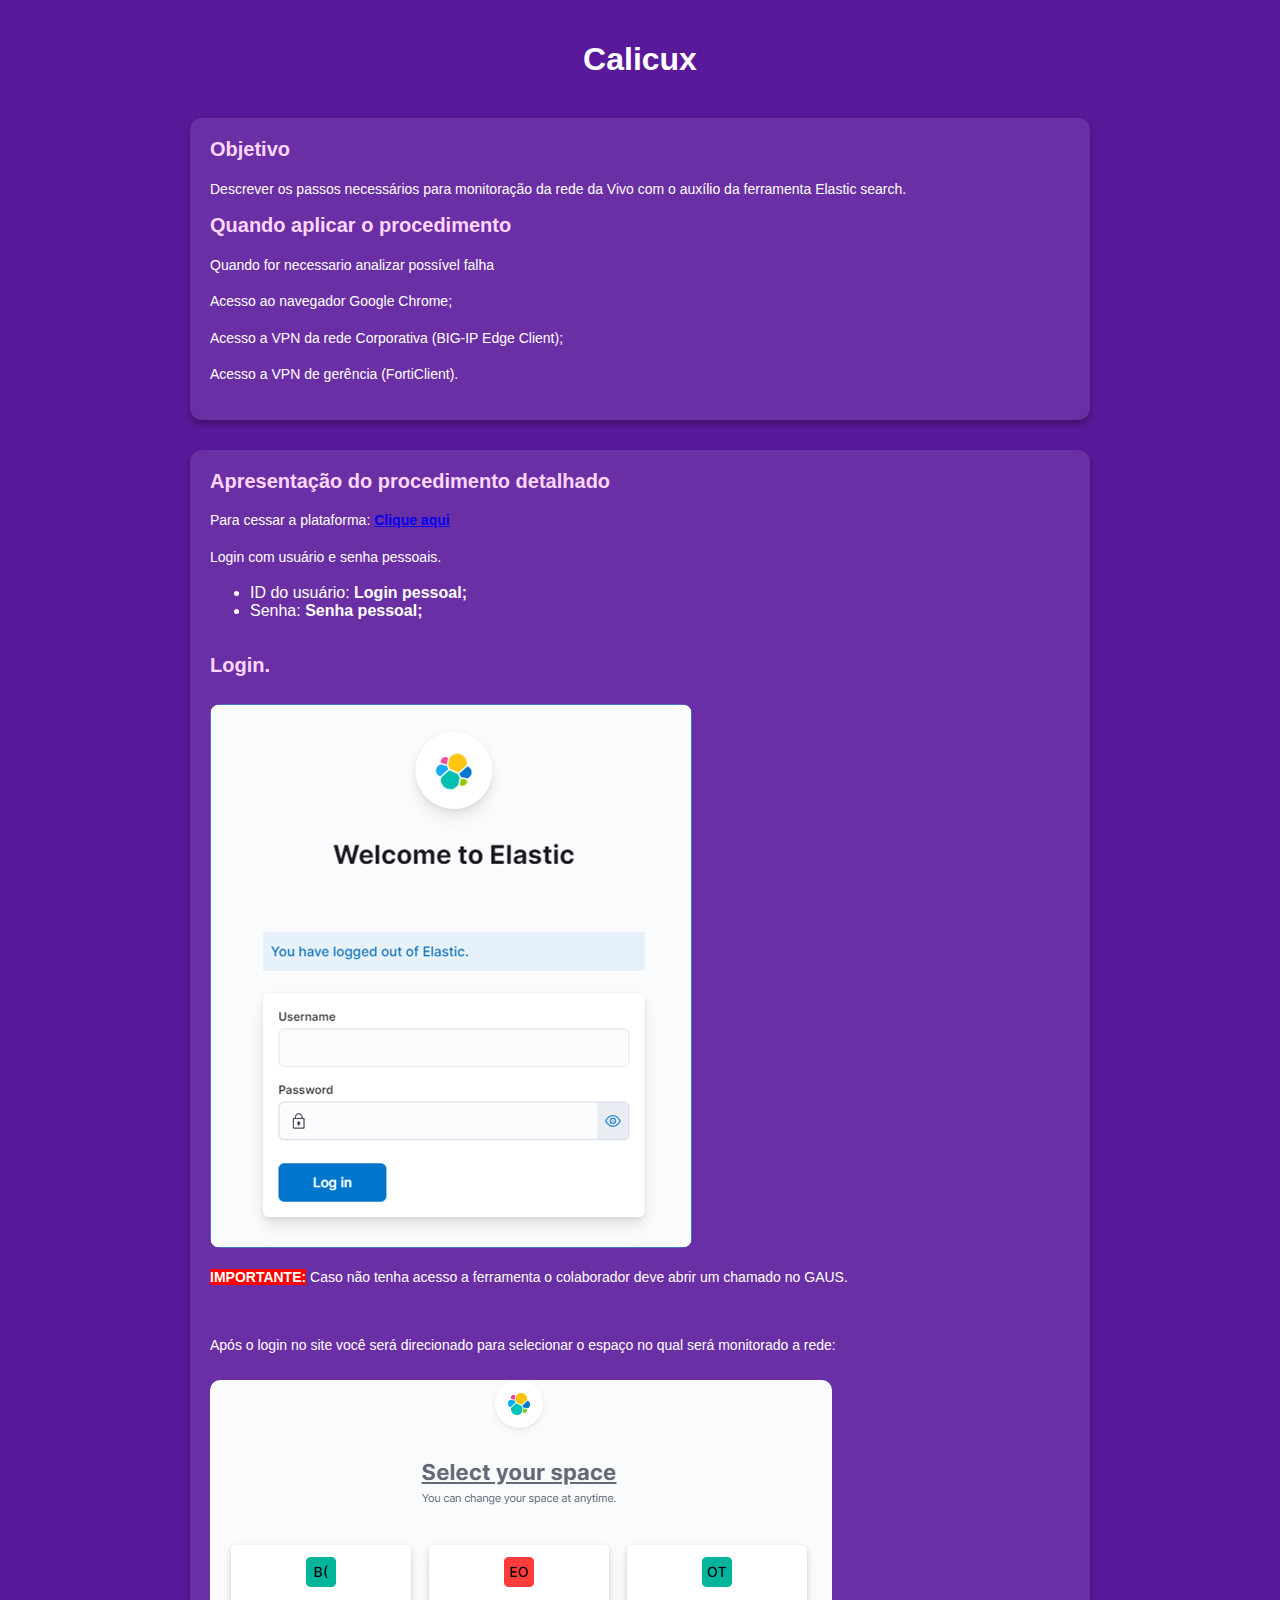
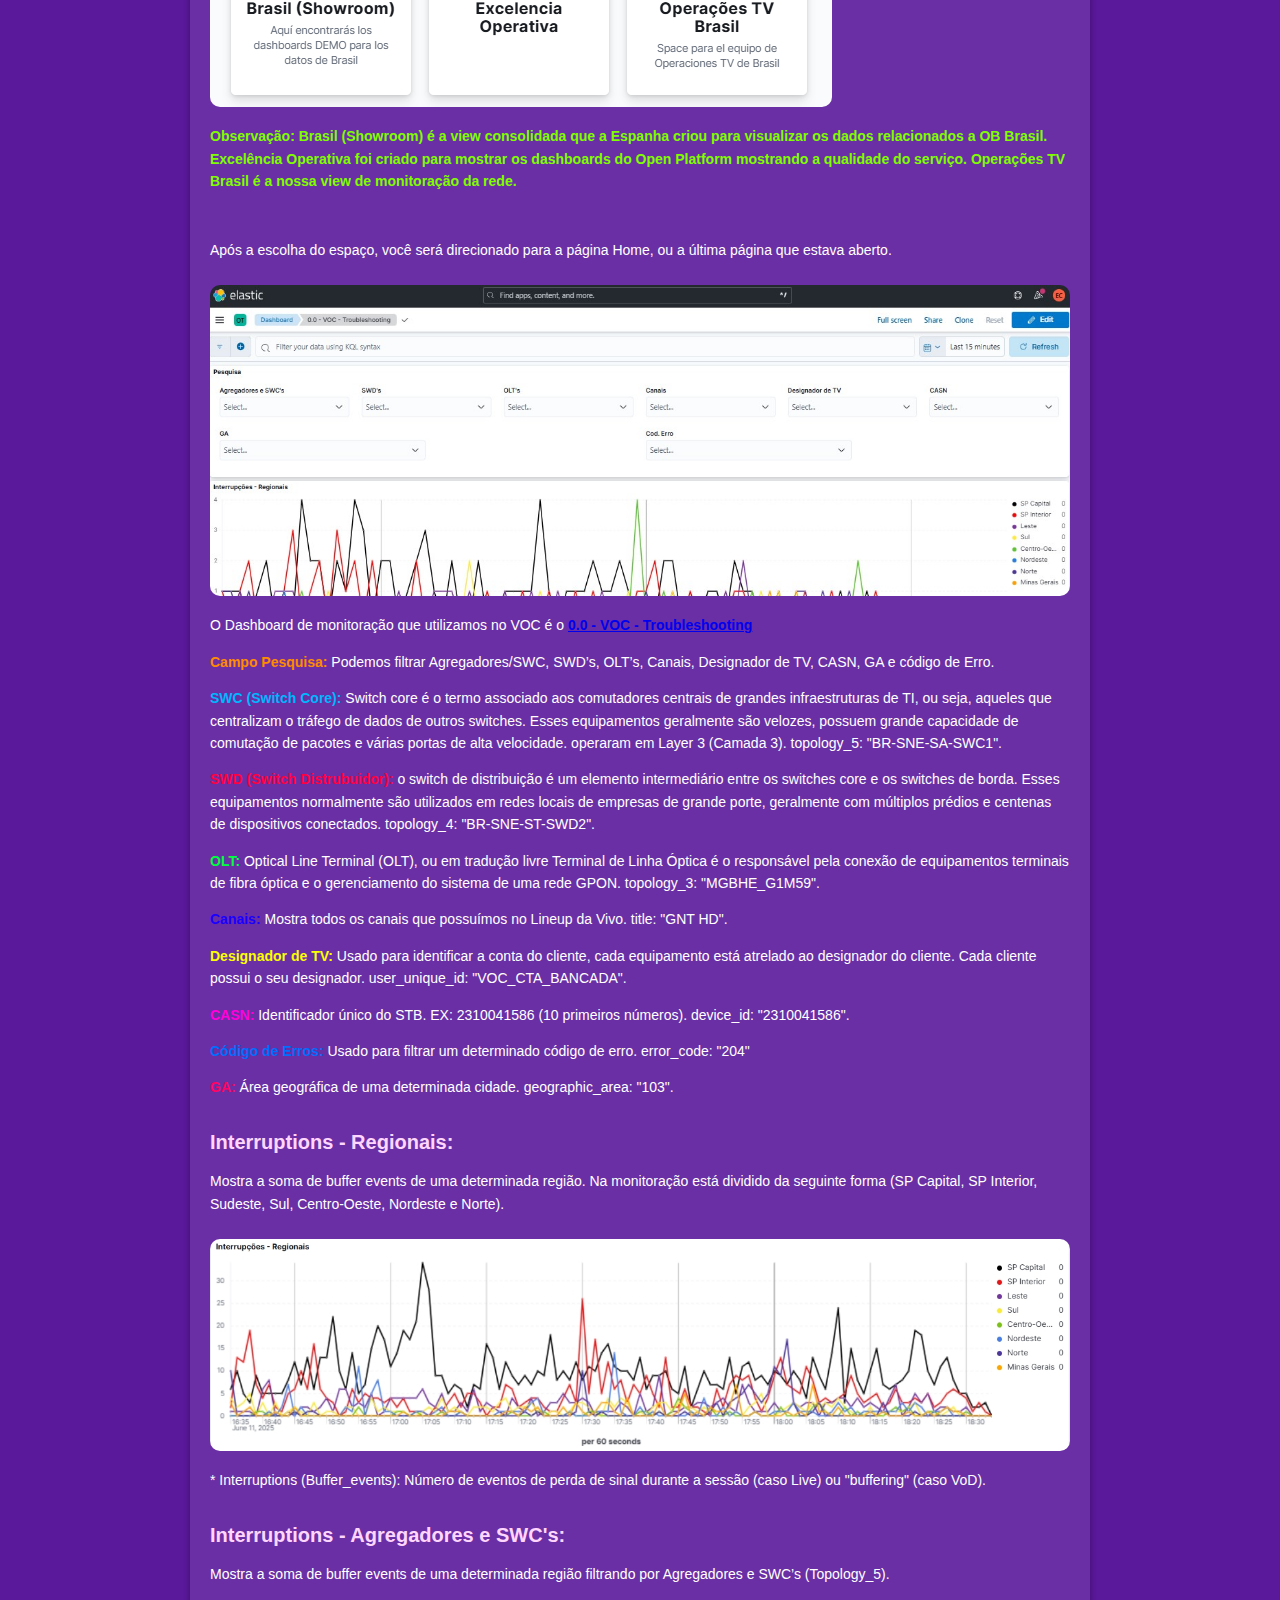
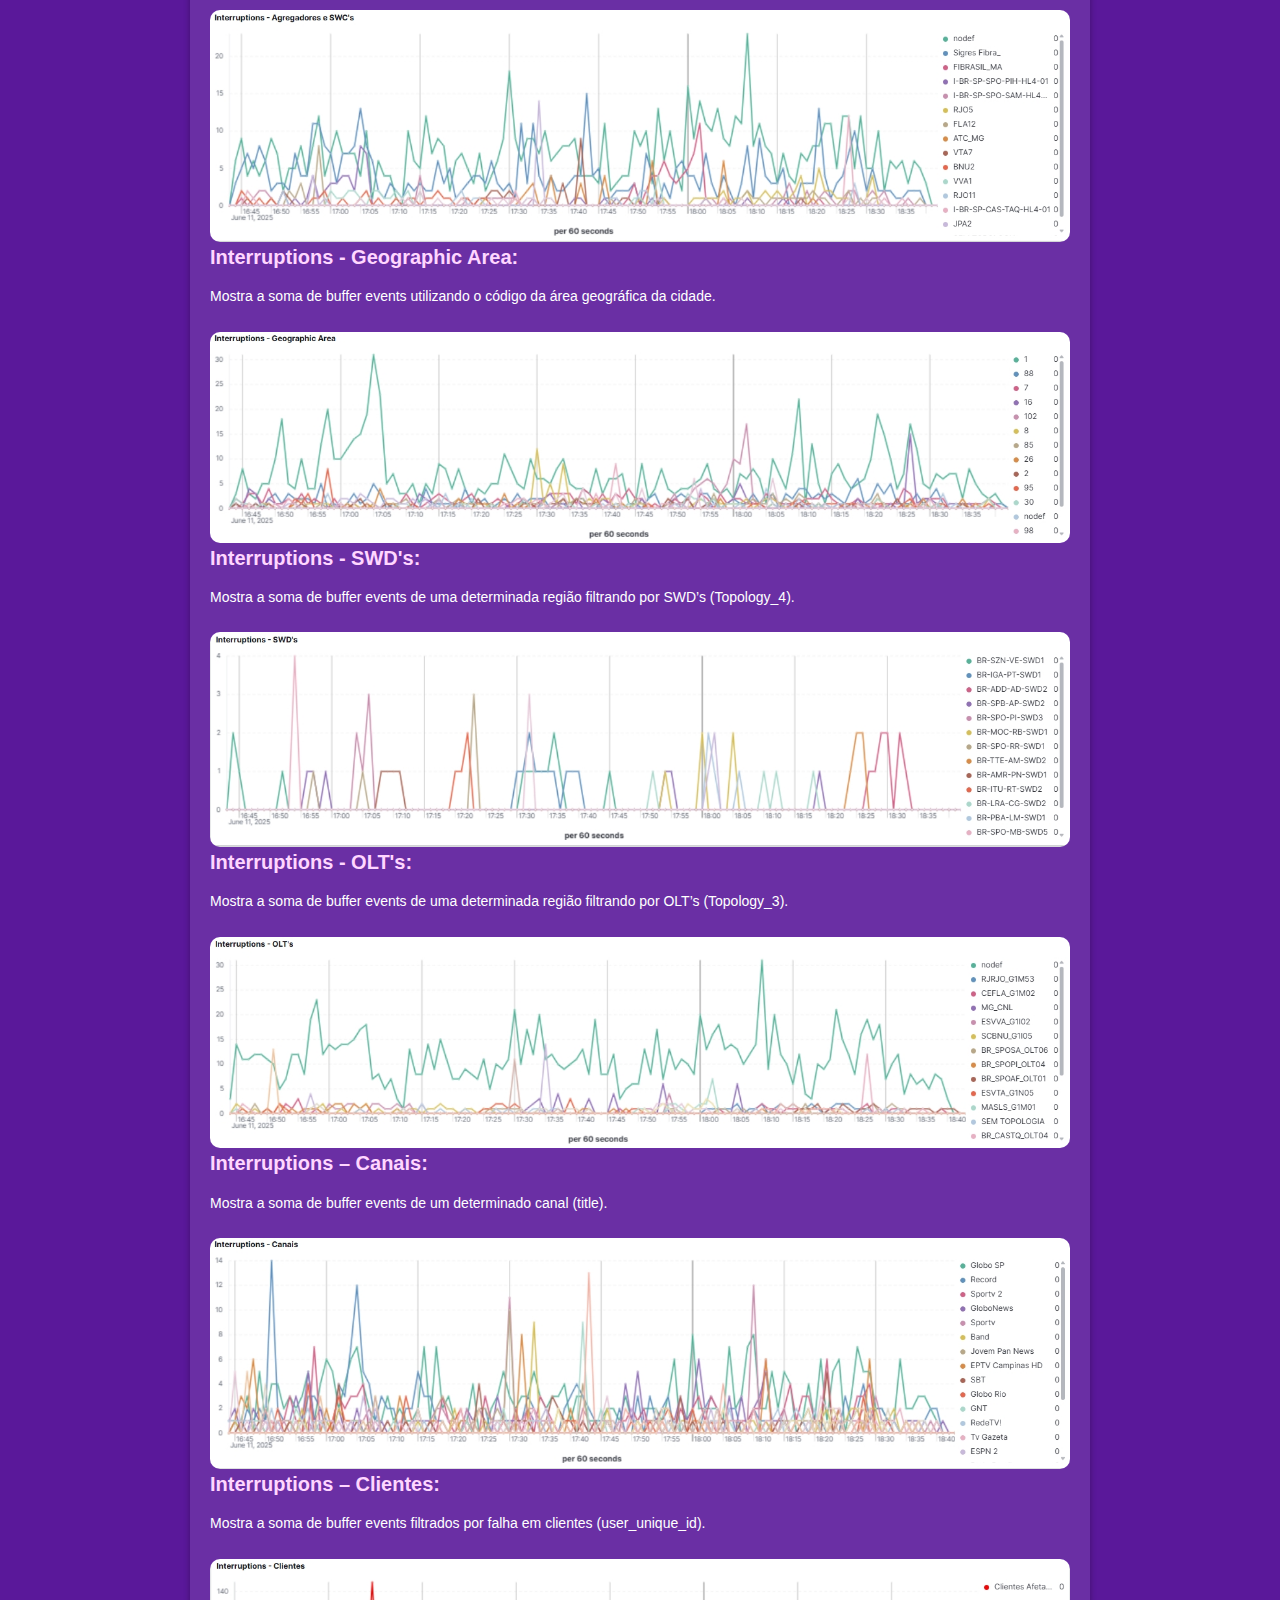
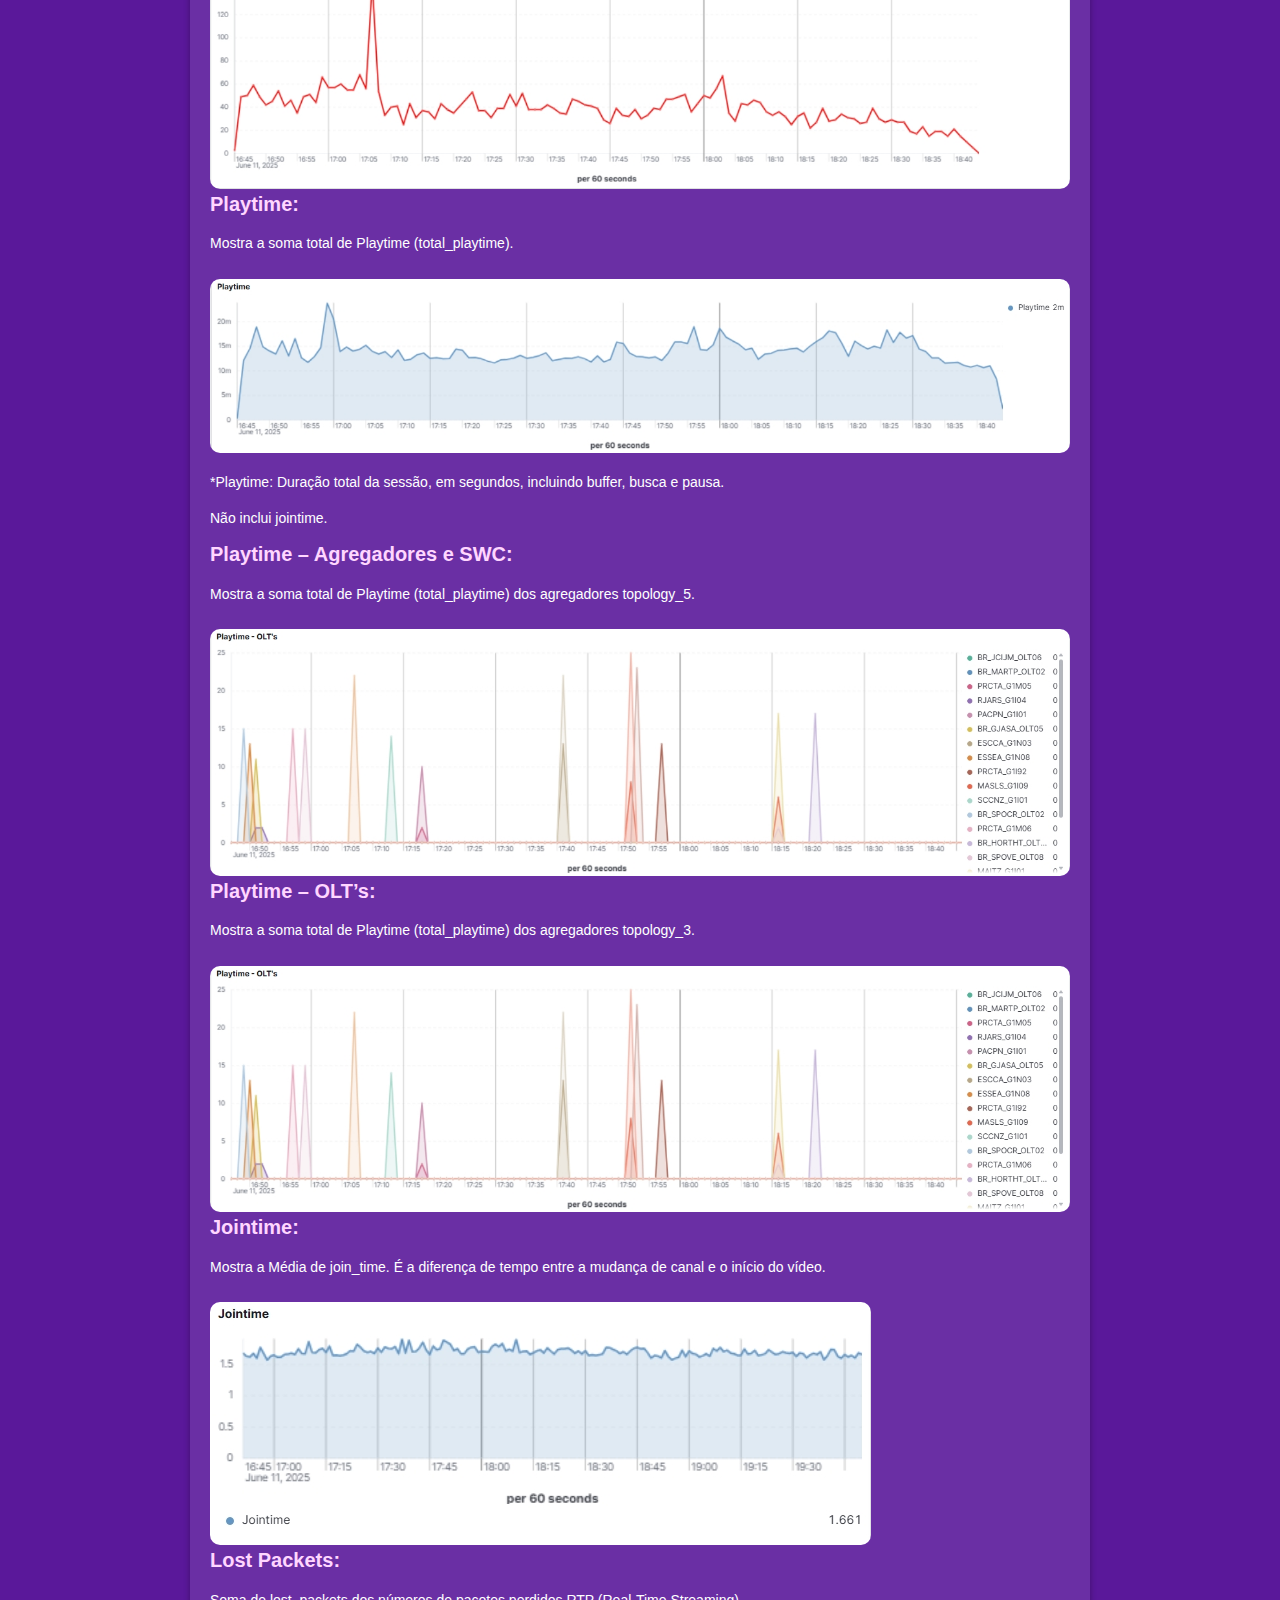
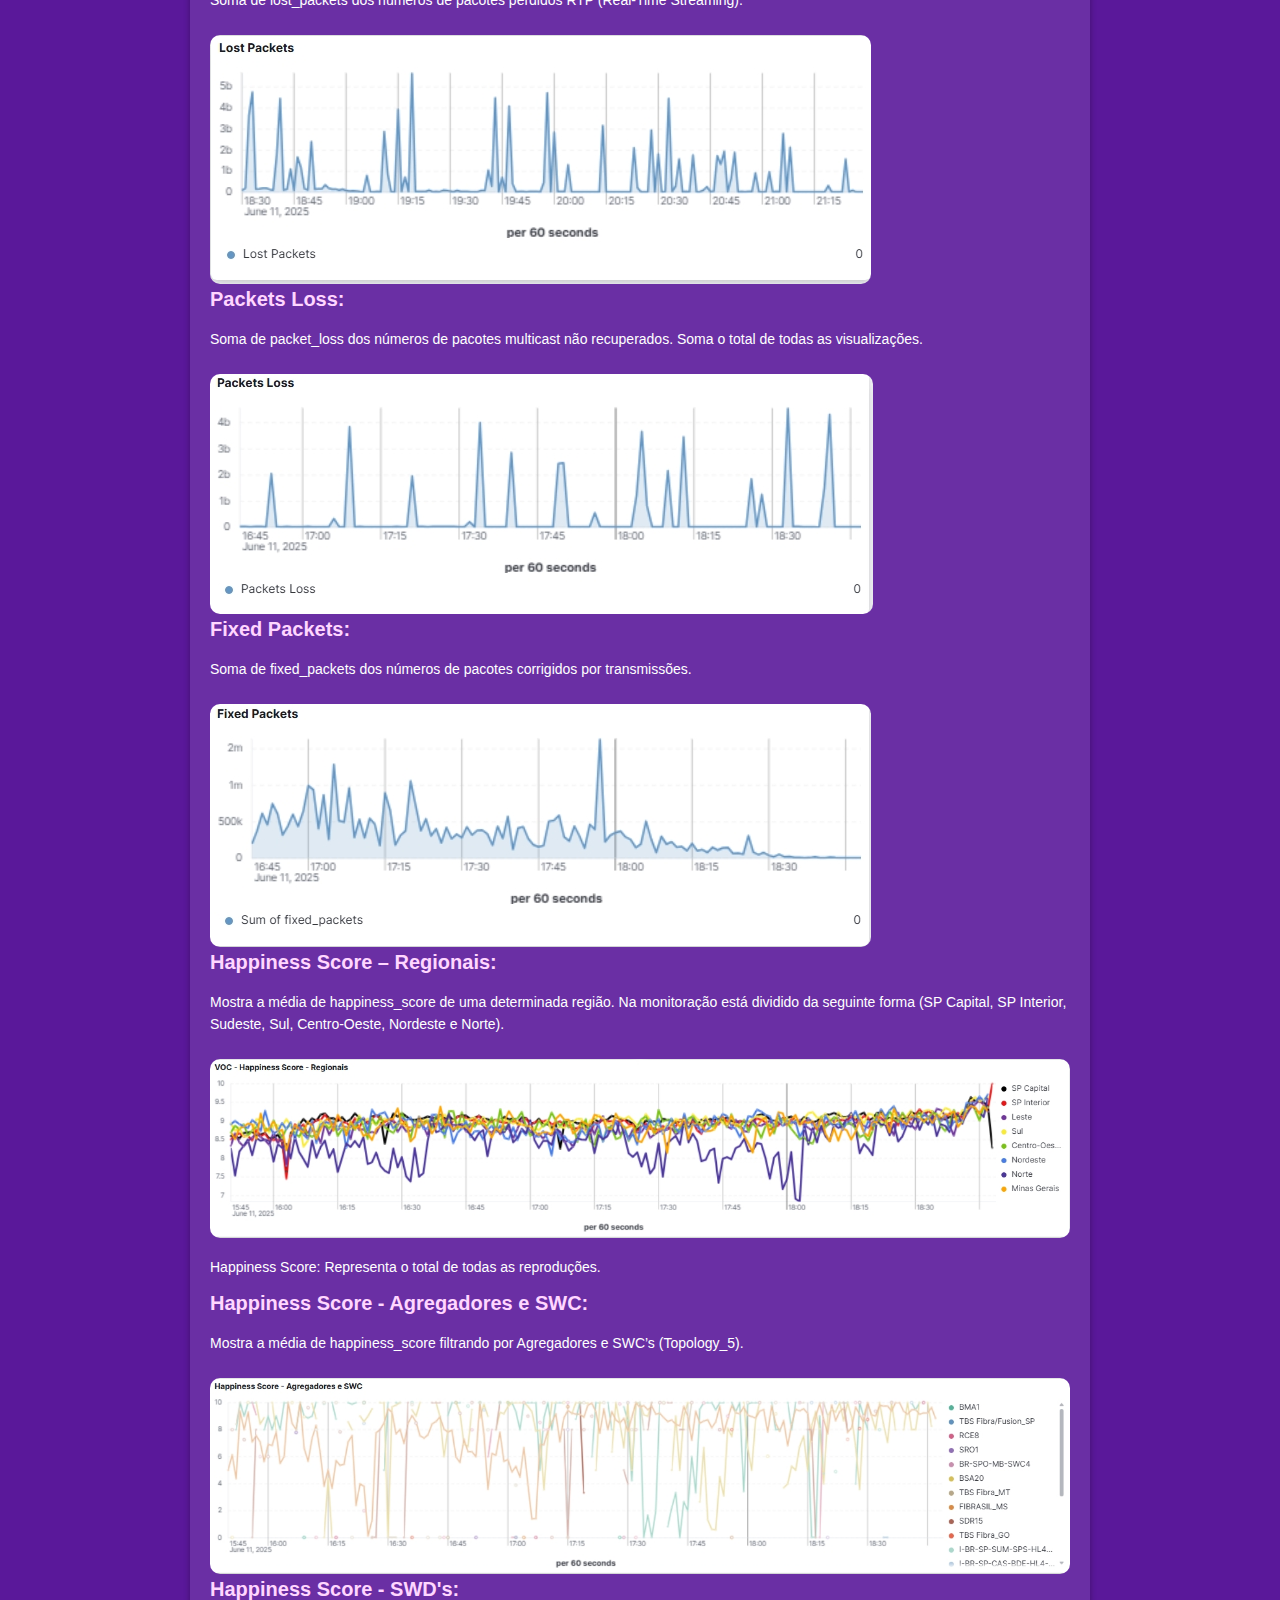
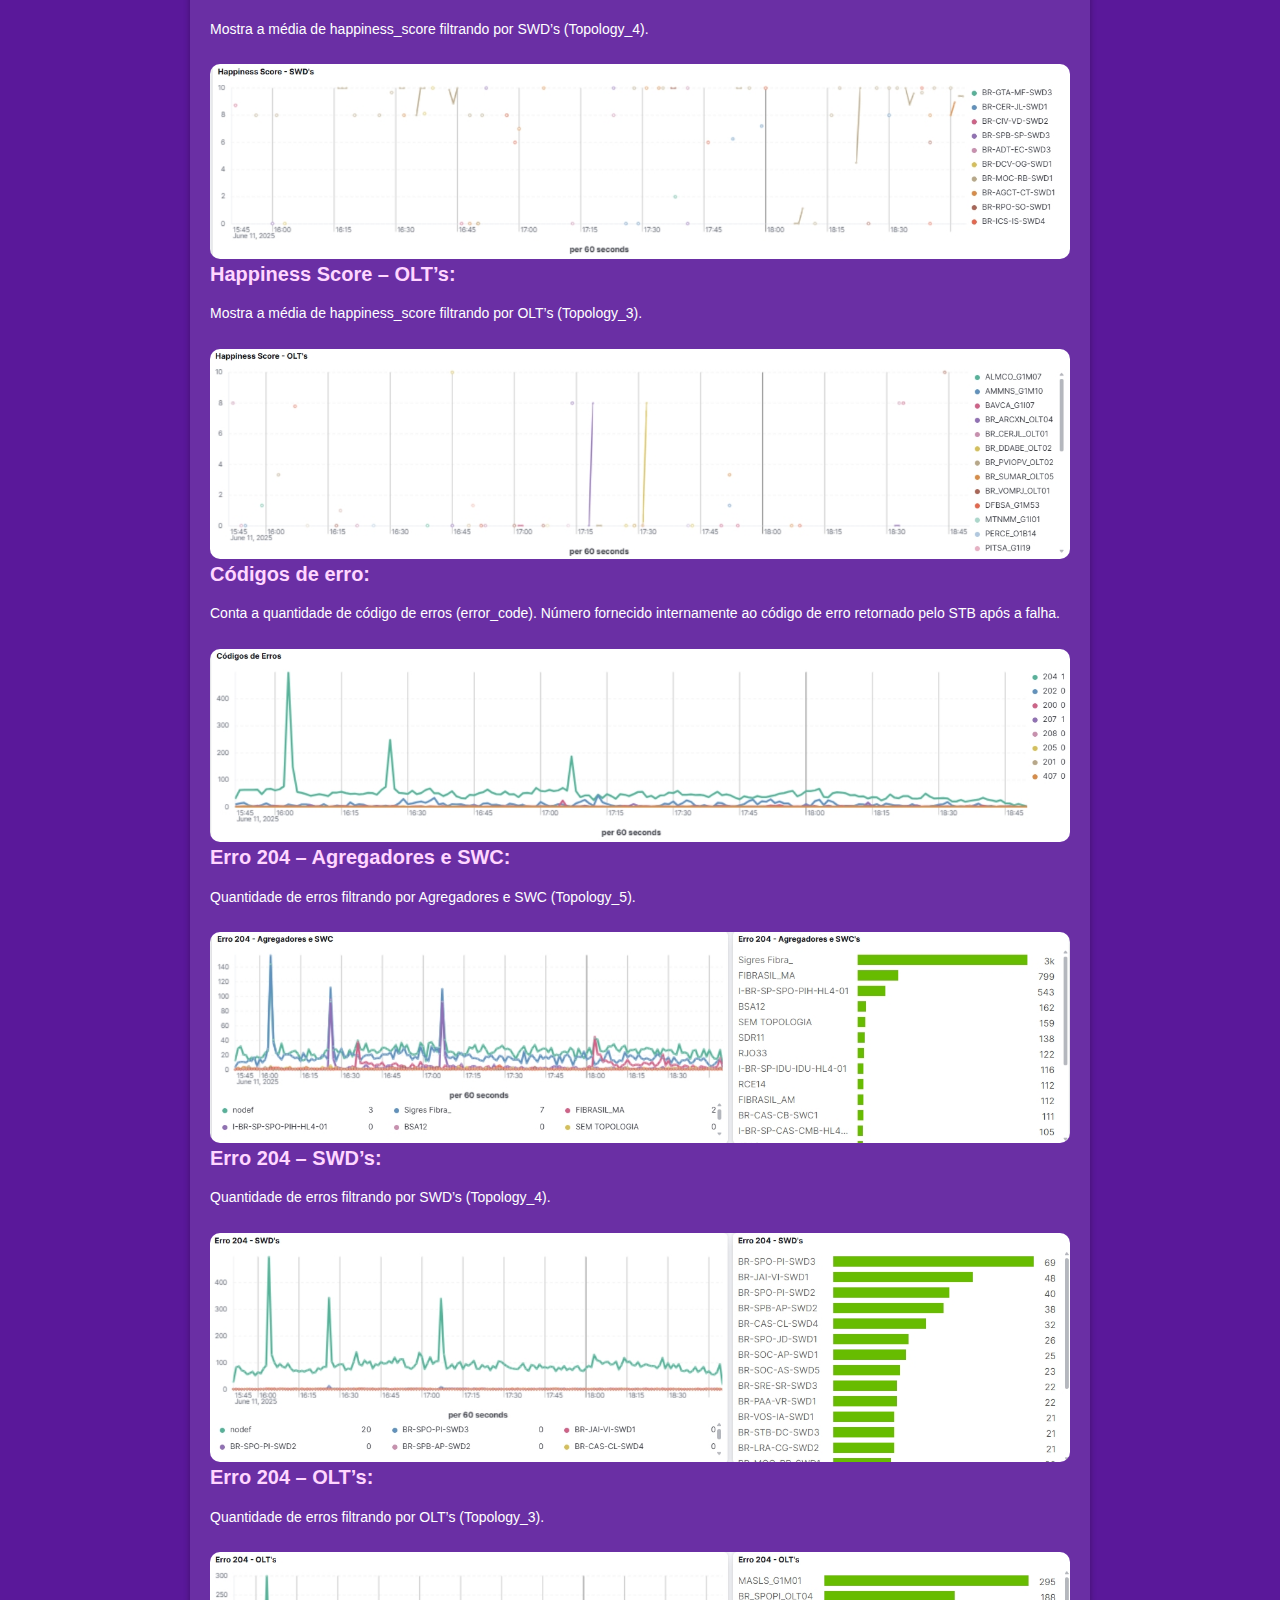
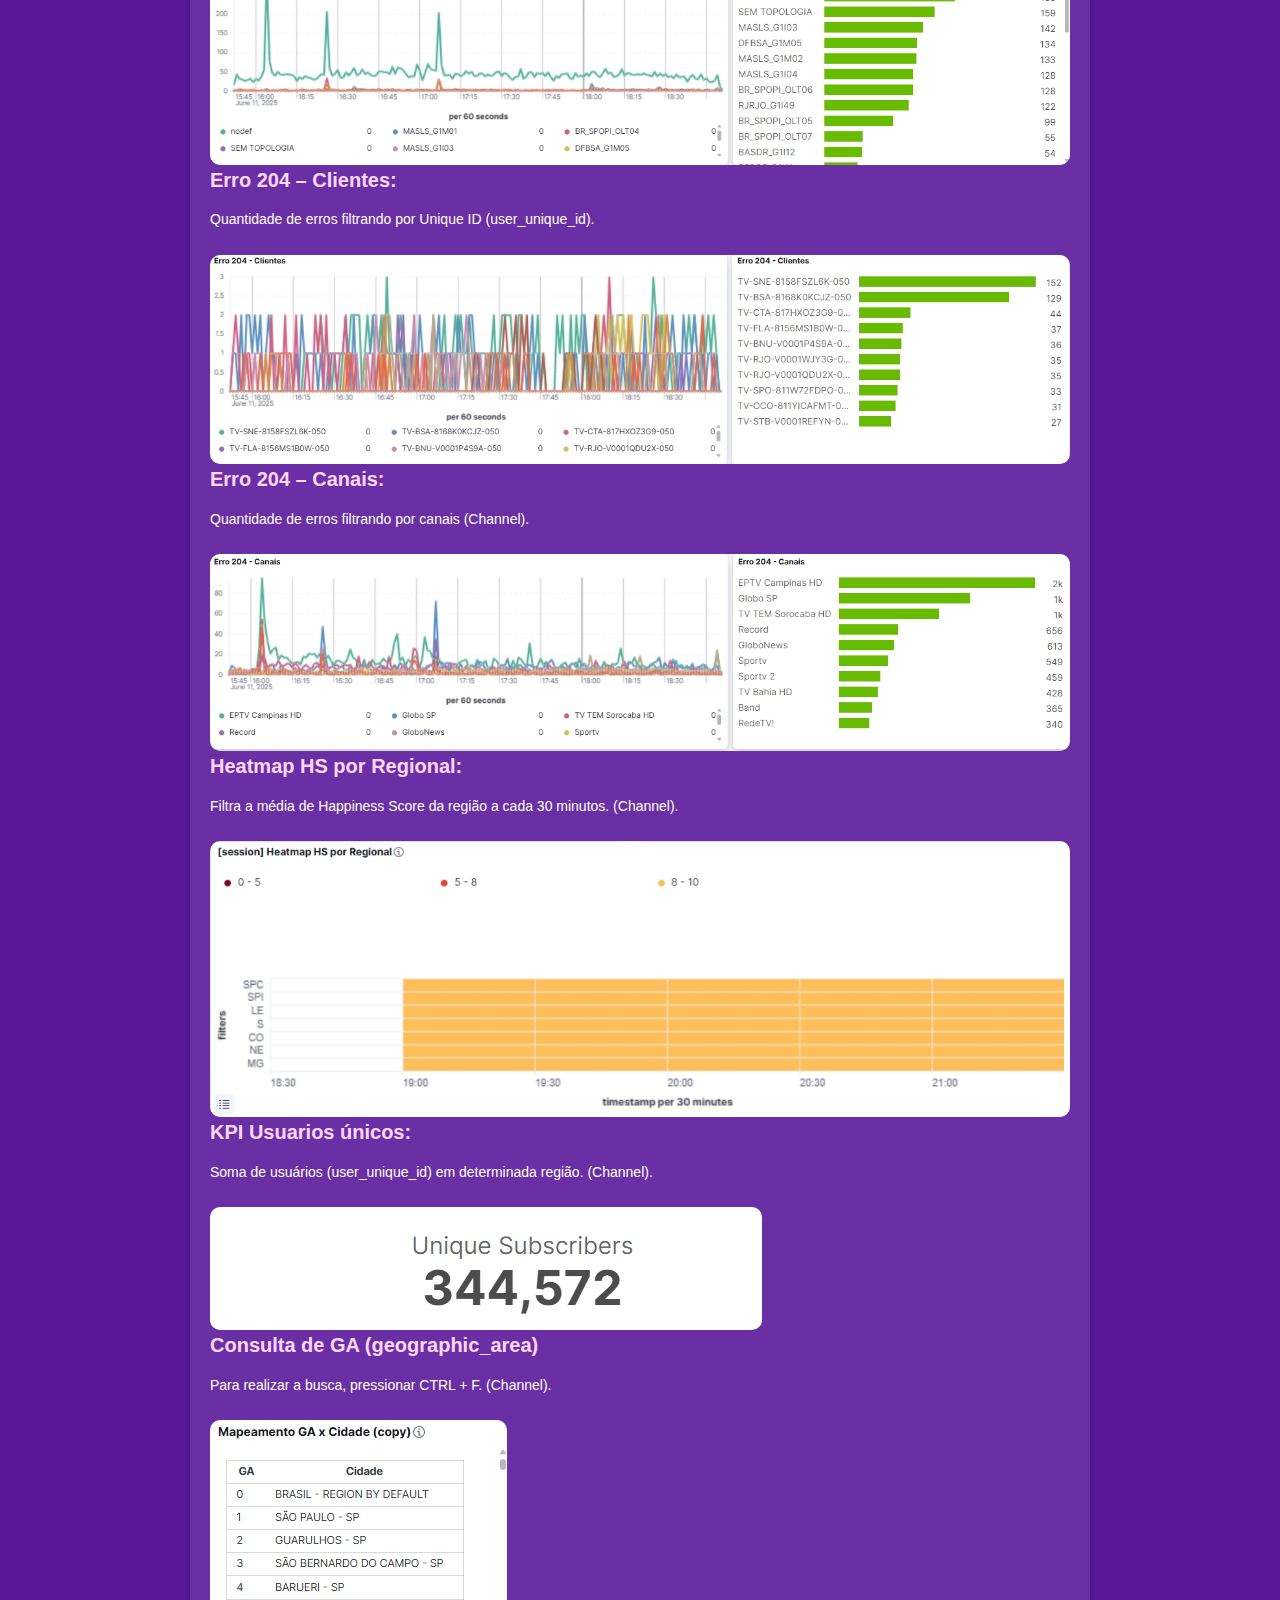
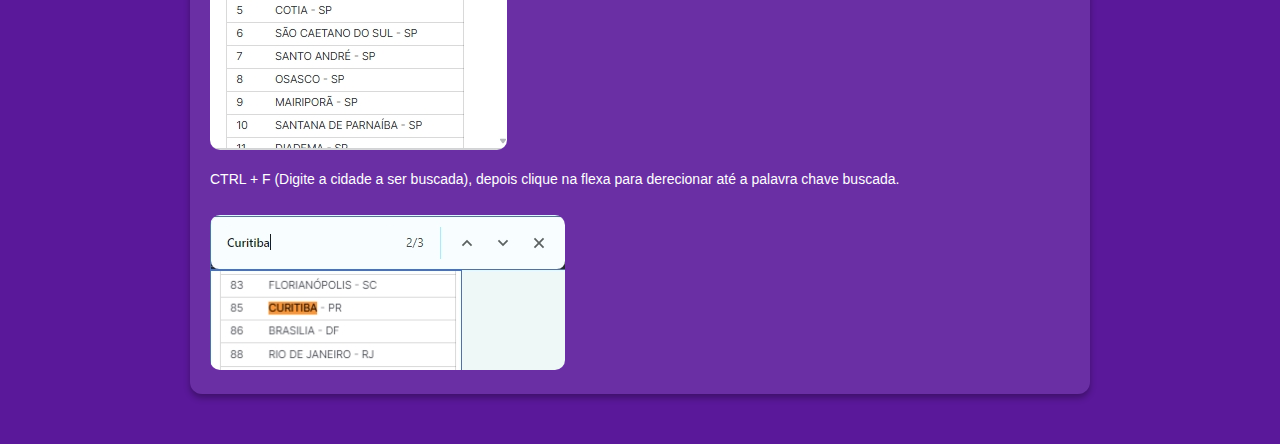
<file: docs/Calicux.html>
<!DOCTYPE html>
<html lang="pt-br">
<head>
  <meta charset="UTF-8">
  <title>Calicux - Conectando Saberes</title>
  <style>
  body {
      margin: 0;
      font-family: Arial, sans-serif;
      background-color: #5a189a; /* fundo roxo */
      color: #fff; 
    }
 
    .container {
      max-width: 900px;
      margin: 0 auto;
      padding: 20px;
    }
 
    h1 {
      text-align: center;
      margin-bottom: 40px;
    }
 
    .step {
      background-color: rgba(255, 255, 255, 0.1);
      border-radius: 12px;
      padding: 20px;
      margin-bottom: 30px;
      box-shadow: 0 4px 6px rgba(0, 0, 0, 0.3);
    }
 
    .step img {
      max-width: 100%;
      border-radius: 10px;
      margin-top: 10px;
    }
 
    .step h2 {
      margin-top: 0;
      color: #ffd6ff;
    }
 
    .step p {
      font-size: 16px;
      line-height: 1.6;
    }
      .step h2 {
        font-size: 20px;
      }
      .step p {
        font-size: 14px;
      }
      </style>
</head>
<body>
  <div class="container">
    <h1>Calicux  </h1>
 
    <div class="step">
      <h2>Objetivo</h2>
      <p>Descrever os passos necessários para monitoração da rede da Vivo com o auxílio da ferramenta Elastic search. </p>
      <h2>Quando aplicar o procedimento</h2>
      <p>Quando for necessario analizar possível falha</h2>
      <p>Acesso ao navegador Google Chrome;</p>
      <p>Acesso a VPN da rede Corporativa (BIG-IP Edge Client); </p>
      <p>Acesso a VPN de gerência (FortiClient).</p>
      </div>
 
    <div class="step">
      <h2>Apresentação do procedimento detalhado </h2>
      <p>Para cessar a plataforma: <strong><a href="https://calicux.service-insights.com/spaces/space_selector">Clique aqui</a></strong></p>
      <p>Login com usuário e senha pessoais.</p>
      <ul>
        <li>ID do usuário: <strong>Login pessoal;</strong> </li>
        <li>Senha: <strong>Senha pessoal;</strong> </li>
      </ul>
      <br>
      <h2>Login.</h2>
      <img src="imagens/CalicuxIMG/calicux (1).jpeg" alt="calicux">
      <p><strong = style="background-color: red;">IMPORTANTE:</strong> Caso não tenha acesso a ferramenta o colaborador deve abrir um chamado no GAUS.</p>
      <br>
      <p>Após o login no site você será direcionado para selecionar o espaço no qual será monitorado a rede: </p>
      <img src="imagens/CalicuxIMG/calicux (2).jpeg" alt="calicux">
      <p><strong = style="color: chartreuse;"> Observação: Brasil (Showroom) é a view consolidada que a Espanha criou para visualizar os dados relacionados a OB Brasil. Excelência Operativa foi criado para mostrar os dashboards do Open Platform mostrando a qualidade do serviço. Operações TV Brasil é a nossa view de monitoração da rede. </strong></p>
      <br>
      <p>Após a escolha do espaço, você será direcionado para a página Home, ou a última página que estava aberto. </p>
      <img src="imagens/CalicuxIMG/calicux (3).jpeg" alt="calicux">
      <p>O Dashboard de monitoração que utilizamos no VOC é o <strong><a href="https://calicux.service-insights.com/spaces/space_selector"> 0.0 - VOC - Troubleshooting </a></strong></p>
      <p><strong = style="color: darkorange;">Campo Pesquisa:</strong> Podemos filtrar Agregadores/SWC, SWD’s, OLT’s, Canais, Designador de TV, CASN, GA e código de Erro. </p>
      <p><strong = style="color: rgb(0, 183, 255);">SWC (Switch Core):</strong> Switch core é o termo associado aos comutadores centrais de grandes infraestruturas de TI, ou seja, aqueles que centralizam o tráfego de dados de outros switches. Esses equipamentos geralmente são velozes, possuem grande capacidade de comutação de pacotes e várias portas de alta velocidade. operaram em Layer 3 (Camada 3). topology_5: "BR-SNE-SA-SWC1". </p>
      <p><strong = style="color: rgb(255, 0, 64);">SWD (Switch Distrubuidor):</strong> o switch de distribuição é um elemento intermediário entre os switches core e os switches de borda. Esses equipamentos normalmente são utilizados em redes locais de empresas de grande porte, geralmente com múltiplos prédios e centenas de dispositivos conectados. topology_4: "BR-SNE-ST-SWD2". </p> 
      <p><strong = style="color: rgb(0, 255, 64);">OLT:</strong> Optical Line Terminal (OLT), ou em tradução livre Terminal de Linha Óptica é o responsável pela conexão de equipamentos terminais de fibra óptica e o gerenciamento do sistema de uma rede GPON. topology_3: "MGBHE_G1M59". </p>
      <p><strong = style="color: rgb(25, 0, 255);"> Canais:</strong> Mostra todos os canais que possuímos no Lineup da Vivo. title: "GNT HD". </p>
      <p><strong = style="color: rgb(251, 255, 0);">Designador de TV:</strong> Usado para identificar a conta do cliente, cada equipamento está atrelado ao designador do cliente. Cada cliente possui o seu designador. user_unique_id: "VOC_CTA_BANCADA". </p>
      <p><strong = style="color: rgb(255, 0, 221);">CASN:</strong> Identificador único do STB. EX: 2310041586 (10 primeiros números). device_id: "2310041586". </p>
      <p><strong = style="color: rgb(0, 110, 255);">Código de Erros:</strong> Usado para filtrar um determinado código de erro. error_code: "204"</p>
      <p><strong = style="color: rgb(255, 4, 100);">GA:</strong> Área geográfica de uma determinada cidade. geographic_area: "103". </p>
      <br>
      <h2><strong>Interruptions - Regionais:</strong></h2>
      <p>Mostra a soma de buffer events de uma determinada região. Na monitoração está dividido da seguinte forma (SP Capital, SP Interior, Sudeste, Sul, Centro-Oeste, Nordeste e Norte). </p>
      <img src="imagens/CalicuxIMG/calicux (4).jpeg" alt="calicux">
      <p>* Interruptions (Buffer_events): Número de eventos de perda de sinal durante a sessão (caso Live) ou "buffering" (caso VoD). </p>
      <br>
      <h2><strong>Interruptions - Agregadores e SWC's:</strong></h2>
      <p>Mostra a soma de buffer events de uma determinada região filtrando por Agregadores e SWC’s (Topology_5). </p>
      <img src="imagens/CalicuxIMG/calicux (5).jpeg" alt="calicux">
      <br>
      <h2><strong>Interruptions - Geographic Area:</strong></h2>
      <p>Mostra a soma de buffer events utilizando o código da área geográfica da cidade. </p>
      <img src="imagens/CalicuxIMG/calicux (9).jpeg" alt="calicux">
      <br>
      <h2><strong>Interruptions - SWD's:</strong></h2>
      <p>Mostra a soma de buffer events de uma determinada região filtrando por SWD’s (Topology_4). </p>
      <img src="imagens/CalicuxIMG/calicux (10).jpeg" alt="calicux">
      <br>
      <h2><strong>Interruptions - OLT's: </strong></h2>
      <p>Mostra a soma de buffer events de uma determinada região filtrando por OLT’s (Topology_3). </p>
      <img src="imagens/CalicuxIMG/calicux (11).jpeg" alt="calicux">
      <br>
      <h2><strong>Interruptions – Canais: </strong></h2>
      <p>Mostra a soma de buffer events de um determinado canal (title). </p>
      <img src="imagens/CalicuxIMG/calicux (12).jpeg" alt="calicux">
      <br>
      <h2><strong>Interruptions – Clientes:</strong></h2>
      <p>Mostra a soma de buffer events filtrados por falha em clientes (user_unique_id). </p>
      <img src="imagens/CalicuxIMG/calicux (13).jpeg" alt="calicux">
      <h2><strong>Playtime:</strong></h2>
      <p>Mostra a soma total de Playtime (total_playtime). </p>
      <img src="imagens/CalicuxIMG/calicux (14).jpeg" alt="calicux">
      <p>*Playtime: Duração total da sessão, em segundos, incluindo buffer, busca e pausa.</p>
      <p>Não inclui jointime. </p>
      <h2><strong>Playtime – Agregadores e SWC:</strong></h2>
      <p>Mostra a soma total de Playtime (total_playtime) dos agregadores topology_5. </p>
      <img src="imagens/CalicuxIMG/calicux (15).jpeg" alt="calicux">
      <h2><strong>Playtime – OLT’s:</strong></h2>
      <p>Mostra a soma total de Playtime (total_playtime) dos agregadores topology_3. </p>
      <img src="imagens/CalicuxIMG/calicux (15).jpeg" alt="calicux">
      <h2><strong>Jointime:</strong></h2>
      <p>Mostra a Média de join_time. É a diferença de tempo entre a mudança de canal e o início do vídeo. </p>
      <img src="imagens/CalicuxIMG/calicux (26).jpeg" alt="calicux">
      <h2><strong>Lost Packets:</strong></h2>
      <p>Soma de lost_packets dos números de pacotes perdidos RTP (Real-Time Streaming). </p>
      <img src="imagens/CalicuxIMG/calicux (27).jpeg" alt="calicux">
      <h2><strong>Packets Loss: </strong></h2>
      <p>Soma de packet_loss dos números de pacotes multicast não recuperados. Soma o total de todas as visualizações. </p>
      <img src="imagens/CalicuxIMG/calicux (16).jpeg" alt="calicux">
      <h2><strong>Fixed Packets:</strong></h2>
      <p>Soma de fixed_packets dos números de pacotes corrigidos por transmissões. </p>
      <img src="imagens/CalicuxIMG/calicux (7).jpeg" alt="calicux">
      <h2><strong>Happiness Score – Regionais:</strong></h2>
      <p>Mostra a média de happiness_score de uma determinada região. Na monitoração está dividido da seguinte forma (SP Capital, SP Interior, Sudeste, Sul, Centro-Oeste, Nordeste e Norte). </p>
      <img src="imagens/CalicuxIMG/calicux (17).jpeg" alt="calicux">
      <p>Happiness Score: Representa o total de todas as reproduções. </p>
      <h2><strong>Happiness Score - Agregadores e SWC:</strong></h2>
      <p>Mostra a média de happiness_score filtrando por Agregadores e SWC’s (Topology_5).  </p>
      <img src="imagens/CalicuxIMG/calicux (8).jpeg" alt="calicux">
      <h2><strong>Happiness Score - SWD's:</strong></h2>
      <p>Mostra a média de happiness_score filtrando por SWD’s (Topology_4).   </p>
      <img src="imagens/CalicuxIMG/calicux (18).jpeg" alt="calicux5">
      <h2><strong>Happiness Score – OLT’s:</strong></h2>
      <p>Mostra a média de happiness_score filtrando por OLT’s (Topology_3). </p>
      <img src="imagens/CalicuxIMG/calicux (19).jpeg" alt="calicux">
      <h2><strong>Códigos de erro:</strong></h2>
      <p>Conta a quantidade de código de erros (error_code). Número fornecido internamente ao código de erro retornado pelo STB após a falha. </p>
      <img src="imagens/CalicuxIMG/calicux (20).jpeg" alt="calicux">
      <h2><strong>Erro 204 – Agregadores e SWC: </strong></h2>
      <p>Quantidade de erros filtrando por Agregadores e SWC (Topology_5). </p>
      <img src="imagens/CalicuxIMG/calicux (21).jpeg" alt="calicux">
      <h2><strong>Erro 204 – SWD’s: </strong></h2>
      <p>Quantidade de erros filtrando por SWD’s (Topology_4). </p>
      <img src="imagens/CalicuxIMG/calicux (22).jpeg" alt="calicux">
      <h2><strong>Erro 204 – OLT’s: </strong></h2>
      <p>Quantidade de erros filtrando por OLT’s (Topology_3). </p>
      <img src="imagens/CalicuxIMG/calicux (23).jpeg" alt="calicux">
      <h2><strong>Erro 204 – Clientes: </strong></h2>
      <p>Quantidade de erros filtrando por Unique ID (user_unique_id). </p>
      <img src="imagens/CalicuxIMG/calicux (24).jpeg" alt="calicux">
      <h2><strong>Erro 204 – Canais: </strong></h2>
      <p>Quantidade de erros filtrando por canais (Channel). </p>
      <img src="imagens/CalicuxIMG/calicux (25).jpeg" alt="calicux">
      <h2><strong>Heatmap HS por Regional: </strong></h2>
      <p>Filtra a média de Happiness Score da região a cada 30 minutos.  (Channel). </p>
      <img src="imagens/CalicuxIMG/calicux (28).jpeg" alt="calicux">
      <h2><strong>KPI Usuarios únicos: </strong></h2>
      <p>Soma de usuários (user_unique_id) em determinada região.   (Channel). </p>
      <img src="imagens/CalicuxIMG/calicux (31).jpeg" alt="calicux">
      <h2><strong>Consulta de GA (geographic_area)   </strong></h2>
      <p>Para realizar a busca, pressionar CTRL + F.   (Channel). </p>
      <img src="imagens/CalicuxIMG/calicux (29).jpeg" alt="calicux">
      <p>CTRL + F (Digite a cidade a ser buscada), depois clique na flexa para derecionar até a palavra chave buscada. </p>
      <img src="imagens/CalicuxIMG/calicux (30).jpeg" alt="calicux"
    </div>
 
    
</body>
</html>
</file>
